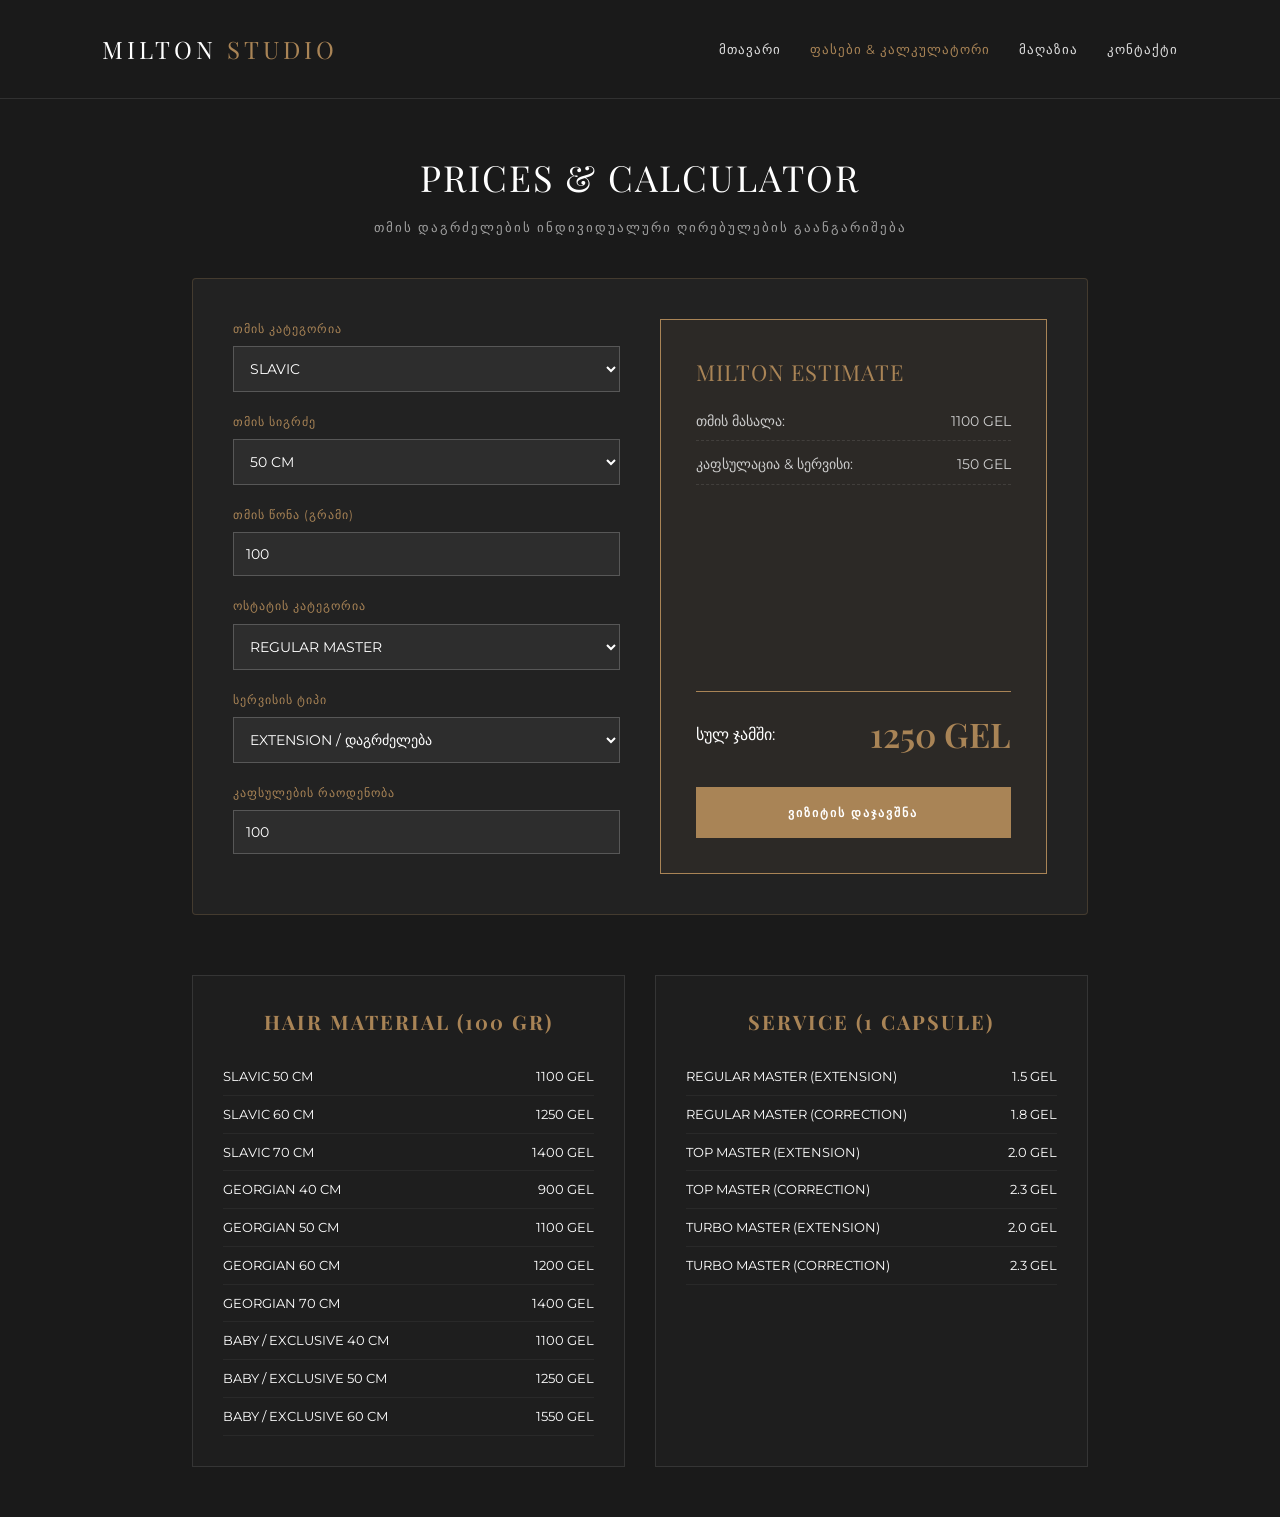
<file: milton/app/templates/prices.html>
<!DOCTYPE html>
<html lang="ka">
<head>
    <meta charset="UTF-8">
    <meta name="viewport" content="width=device-width, initial-scale=1.0">
    <title>MILTON STUDIO | ფასები & კალკულატორი</title>
    <link href="https://fonts.googleapis.com/css2?family=Playfair+Display:ital,wght@0,400;0,600;1,400&family=Montserrat:wght@300;400;500;600&display=swap" rel="stylesheet">
    <style>
        :root {
            --gold-accent: #A98456;
            --dark-slate: #1A1A1A;
            --card-bg: #222222;
            --border-warm: rgba(169, 132, 86, 0.25);
            --global-padding: 8%;
        }

        * {
            margin: 0;
            padding: 0;
            box-sizing: border-box;
        }

        body {
            background-color: var(--dark-slate);
            color: #FFFFFF;
            font-family: 'Montserrat', sans-serif;
            line-height: 1.6;
        }

        header {
            padding: 30px var(--global-padding);
            display: flex;
            justify-content: space-between;
            align-items: center;
            border-bottom: 1px solid rgba(255, 255, 255, 0.1);
        }

        .logo {
            font-family: 'Playfair Display', serif;
            font-size: 24px;
            letter-spacing: 4px;
            color: #FFFFFF;
            text-decoration: none;
        }

        .logo span {
            color: var(--gold-accent);
        }

        nav a {
            color: #E0E0E0;
            text-decoration: none;
            margin-left: 25px;
            font-size: 13px;
            letter-spacing: 1px;
            transition: color 0.3s ease;
        }

        nav a:hover, nav a.active {
            color: var(--gold-accent);
        }

        .calculator-container {
            max-width: 1100px;
            margin: 50px auto;
            padding: 0 var(--global-padding);
        }

        .title-block {
            text-align: center;
            margin-bottom: 40px;
        }

        .title-block h1 {
            font-family: 'Playfair Display', serif;
            font-size: 36px;
            font-weight: 400;
            letter-spacing: 2px;
            margin-bottom: 10px;
        }

        .title-block p {
            font-size: 13px;
            color: #A0A0A0;
            letter-spacing: 2px;
            text-transform: uppercase;
        }

        .calc-grid {
            display: grid;
            grid-template-columns: 1fr 1fr;
            gap: 40px;
            background: var(--card-bg);
            border: 1px solid var(--border-warm);
            padding: 40px;
            border-radius: 4px;
        }

        @media (max-width: 850px) {
            .calc-grid {
                grid-template-columns: 1fr;
            }
        }

        .form-group {
            margin-bottom: 20px;
        }

        .form-group label {
            display: block;
            font-size: 12px;
            letter-spacing: 1px;
            color: var(--gold-accent);
            margin-bottom: 8px;
            text-transform: uppercase;
        }

        .select-input, .number-input {
            width: 100%;
            background: rgba(255, 255, 255, 0.05);
            border: 1px solid rgba(255, 255, 255, 0.2);
            color: #FFFFFF;
            padding: 12px;
            font-family: 'Montserrat', sans-serif;
            font-size: 14px;
            outline: none;
            transition: border-color 0.3s ease;
        }

        .select-input:focus, .number-input:focus {
            border-color: var(--gold-accent);
        }

        .select-input option {
            background: var(--dark-slate);
            color: #FFFFFF;
        }

        .result-panel {
            background: rgba(169, 132, 86, 0.08);
            border: 1px solid var(--gold-accent);
            padding: 35px;
            display: flex;
            flex-direction: column;
            justify-content: space-between;
        }

        .result-title {
            font-family: 'Playfair Display', serif;
            font-size: 22px;
            color: var(--gold-accent);
            margin-bottom: 20px;
            letter-spacing: 1px;
        }

        .breakdown-row {
            display: flex;
            justify-content: space-between;
            font-size: 14px;
            margin-bottom: 12px;
            color: #CCCCCC;
            border-bottom: 1px dashed rgba(255, 255, 255, 0.1);
            padding-bottom: 8px;
        }

        .total-row {
            display: flex;
            justify-content: space-between;
            align-items: center;
            margin-top: 20px;
            padding-top: 15px;
            border-top: 1px solid var(--gold-accent);
        }

        .total-price {
            font-family: 'Playfair Display', serif;
            font-size: 34px;
            color: var(--gold-accent);
            font-weight: 600;
        }

        .book-btn {
            display: block;
            width: 100%;
            text-align: center;
            background: var(--gold-accent);
            color: #FFFFFF;
            padding: 16px;
            text-decoration: none;
            text-transform: uppercase;
            font-size: 12px;
            letter-spacing: 2px;
            font-weight: 600;
            transition: background 0.3s ease;
            margin-top: 25px;
        }

        .book-btn:hover {
            background: #8E6D43;
        }

        /* Official Price List Display */
        .price-tables-section {
            margin-top: 60px;
            display: grid;
            grid-template-columns: 1fr 1fr;
            gap: 30px;
        }

        @media (max-width: 768px) {
            .price-tables-section {
                grid-template-columns: 1fr;
            }
        }

        .price-card {
            background: rgba(255, 255, 255, 0.02);
            border: 1px solid rgba(255, 255, 255, 0.1);
            padding: 30px;
        }

        .price-card h3 {
            font-family: 'Playfair Display', serif;
            color: var(--gold-accent);
            font-size: 20px;
            margin-bottom: 20px;
            text-align: center;
            letter-spacing: 2px;
        }

        .price-list-item {
            display: flex;
            justify-content: space-between;
            padding: 8px 0;
            border-bottom: 1px solid rgba(255, 255, 255, 0.05);
            font-size: 13px;
        }
    </style>
</head>
<body>

    <header>
        <a href="/" class="logo">MILTON <span>STUDIO</span></a>
        <nav>
            <a href="/">მთავარი</a>
            <a href="/prices" class="active">ფასები & კალკულატორი</a>
            <a href="/shop">მაღაზია</a>
            <a href="/contact">კონტაქტი</a>
        </nav>
    </header>

    <div class="calculator-container">
        <div class="title-block">
            <h1>PRICES & CALCULATOR</h1>
            <p>თმის დაგრძელების ინდივიდუალური ღირებულების გაანგარიშება</p>
        </div>

        <div class="calc-grid">
            <div class="calculator-inputs">
                <div class="form-group">
                    <label for="hairType">თმის კატეგორია</label>
                    <select id="hairType" class="select-input" onchange="updateLengths(); calculate();">
                        <option value="slavic" selected>SLAVIC</option>
                        <option value="georgian">GEORGIAN</option>
                        <option value="baby">BABY / EXCLUSIVE</option>
                    </select>
                </div>

                <div class="form-group">
                    <label for="hairLength">თმის სიგრძე</label>
                    <select id="hairLength" class="select-input" onchange="calculate();">
                        <!-- Populated by JS -->
                    </select>
                </div>

                <div class="form-group">
                    <label for="hairWeight">თმის წონა (გრამი)</label>
                    <input type="number" id="hairWeight" class="number-input" value="100" min="50" max="300" step="10" oninput="calculate();">
                </div>

                <div class="form-group">
                    <label for="masterType">ოსტატის კატეგორია</label>
                    <select id="masterType" class="select-input" onchange="calculate();">
                        <option value="regular">REGULAR MASTER</option>
                        <option value="top">TOP MASTER</option>
                        <option value="turbo">TURBO MASTER</option>
                    </select>
                </div>

                <div class="form-group">
                    <label for="serviceType">სერვისის ტიპი</label>
                    <select id="serviceType" class="select-input" onchange="calculate();">
                        <option value="extension">EXTENSION / დაგრძელება</option>
                        <option value="correction">CORRECTION / კორექცია</option>
                    </select>
                </div>

                <div class="form-group">
                    <label for="capsuleCount">კაფსულების რაოდენობა</label>
                    <input type="number" id="capsuleCount" class="number-input" value="100" min="50" max="400" step="10" oninput="calculate();">
                </div>
            </div>

            <div class="result-panel">
                <div>
                    <div class="result-title">MILTON ESTIMATE</div>
                    <div class="price-breakdown">
                        <div class="breakdown-row">
                            <span>თმის მასალა:</span>
                            <span id="hairCostDisplay">0 GEL</span>
                        </div>
                        <div class="breakdown-row">
                            <span>კაფსულაცია & სერვისი:</span>
                            <span id="serviceCostDisplay">0 GEL</span>
                        </div>
                    </div>
                </div>

                <div>
                    <div class="total-row">
                        <span>სულ ჯამში:</span>
                        <div class="total-price" id="totalPriceDisplay">0 GEL</div>
                    </div>
                    <a href="/contact" class="book-btn">ვიზიტის დაჯავშნა</a>
                </div>
            </div>
        </div>

        <!-- Official Price List Tables -->
        <div class="price-tables-section">
            <div class="price-card">
                <h3>HAIR MATERIAL (100 GR)</h3>
                <div class="price-list-item"><span>SLAVIC 50 CM</span><span>1100 GEL</span></div>
                <div class="price-list-item"><span>SLAVIC 60 CM</span><span>1250 GEL</span></div>
                <div class="price-list-item"><span>SLAVIC 70 CM</span><span>1400 GEL</span></div>
                <div class="price-list-item"><span>GEORGIAN 40 CM</span><span>900 GEL</span></div>
                <div class="price-list-item"><span>GEORGIAN 50 CM</span><span>1100 GEL</span></div>
                <div class="price-list-item"><span>GEORGIAN 60 CM</span><span>1200 GEL</span></div>
                <div class="price-list-item"><span>GEORGIAN 70 CM</span><span>1400 GEL</span></div>
                <div class="price-list-item"><span>BABY / EXCLUSIVE 40 CM</span><span>1100 GEL</span></div>
                <div class="price-list-item"><span>BABY / EXCLUSIVE 50 CM</span><span>1250 GEL</span></div>
                <div class="price-list-item"><span>BABY / EXCLUSIVE 60 CM</span><span>1550 GEL</span></div>
            </div>

            <div class="price-card">
                <h3>SERVICE (1 CAPSULE)</h3>
                <div class="price-list-item"><span>REGULAR MASTER (EXTENSION)</span><span>1.5 GEL</span></div>
                <div class="price-list-item"><span>REGULAR MASTER (CORRECTION)</span><span>1.8 GEL</span></div>
                <div class="price-list-item"><span>TOP MASTER (EXTENSION)</span><span>2.0 GEL</span></div>
                <div class="price-list-item"><span>TOP MASTER (CORRECTION)</span><span>2.3 GEL</span></div>
                <div class="price-list-item"><span>TURBO MASTER (EXTENSION)</span><span>2.0 GEL</span></div>
                <div class="price-list-item"><span>TURBO MASTER (CORRECTION)</span><span>2.3 GEL</span></div>
            </div>
        </div>
    </div>

    <script>
        const hairDatabase = {
            slavic: { 50: 1100, 60: 1250, 70: 1400 },
            georgian: { 40: 900, 50: 1100, 60: 1200, 70: 1400 },
            baby: { 40: 1100, 50: 1250, 60: 1550 }
        };

        const serviceRates = {
            regular: { extension: 1.5, correction: 1.8 },
            top: { extension: 2.0, correction: 2.3 },
            turbo: { extension: 2.0, correction: 2.3 }
        };

        function updateLengths() {
            const type = document.getElementById('hairType').value;
            const lengthSelect = document.getElementById('hairLength');
            lengthSelect.innerHTML = '';

            const availableLengths = Object.keys(hairDatabase[type]);
            availableLengths.forEach(len => {
                const opt = document.createElement('option');
                opt.value = len;
                opt.innerText = len + ' CM';
                lengthSelect.appendChild(opt);
            });
        }

        function calculate() {
            const type = document.getElementById('hairType').value;
            const length = document.getElementById('hairLength').value;
            const weight = parseFloat(document.getElementById('hairWeight').value) || 0;

            const master = document.getElementById('masterType').value;
            const service = document.getElementById('serviceType').value;
            const capsules = parseFloat(document.getElementById('capsuleCount').value) || 0;

            const pricePer100g = hairDatabase[type][length] || 0;
            const hairCost = (pricePer100g / 100) * weight;

            const ratePerCapsule = serviceRates[master][service];
            const serviceCost = ratePerCapsule * capsules;

            const total = hairCost + serviceCost;

            document.getElementById('hairCostDisplay').innerText = Math.round(hairCost) + ' GEL';
            document.getElementById('serviceCostDisplay').innerText = Math.round(serviceCost) + ' GEL';
            document.getElementById('totalPriceDisplay').innerText = Math.round(total) + ' GEL';
        }

        updateLengths();
        calculate();
    </script>
</body>
</html>
</file>
